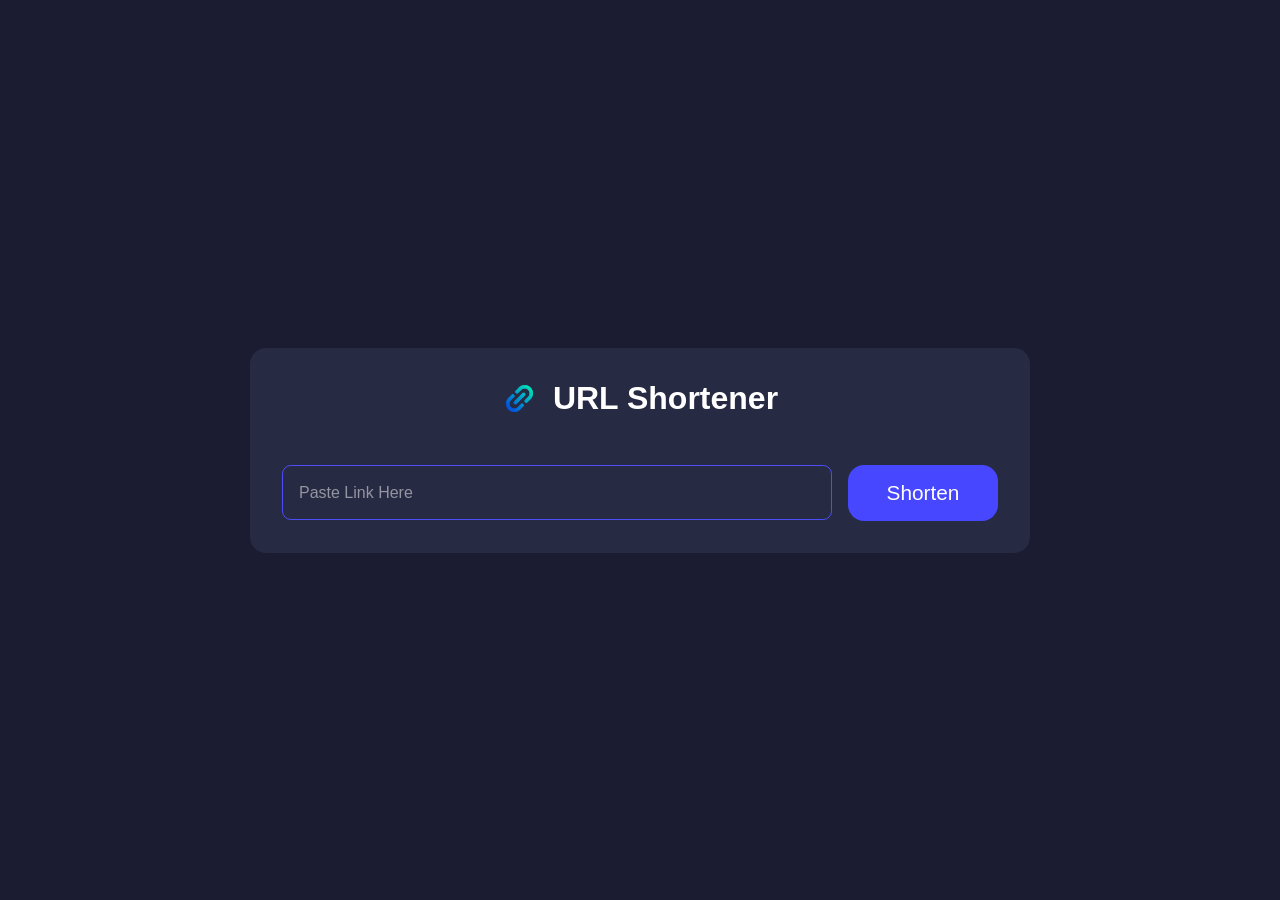
<file: Day010-Url-Shortner/index.html>
<!DOCTYPE html>
<html lang="en">
<head>
    <meta charset="UTF-8">
    <meta name="viewport" content="width=device-width, initial-scale=1.0">
    <title>URL Shortner</title>
    <link rel="shortcut icon" href="assets/link.png" "image/x-icon">
    <link rel="stylesheet" href="style.css">
</head>
<body>
    <main>
        <div class="container">
            <div class="logo">
                <img src="assets/link.png" alt="">
                <h1>URL Shortener</h1>
            </div>
            
            <div class="input">
                <input type="text" placeholder="Paste Link Here" id="url-input">
                <button id="shorten-btn">Shorten</button>
            </div>

            <div class="result">
                <a href="" id="shortenedUrl-link" target="_blank"> <!--shortened URL--> </a>
                <button id="copy-btn">
                    <img src="assets/copy.png" alt="copy-icon">
                </button>
            </div>
        </div>
        
    </main>

    <script src="script.js"></script>
</body>
</html>
</file>
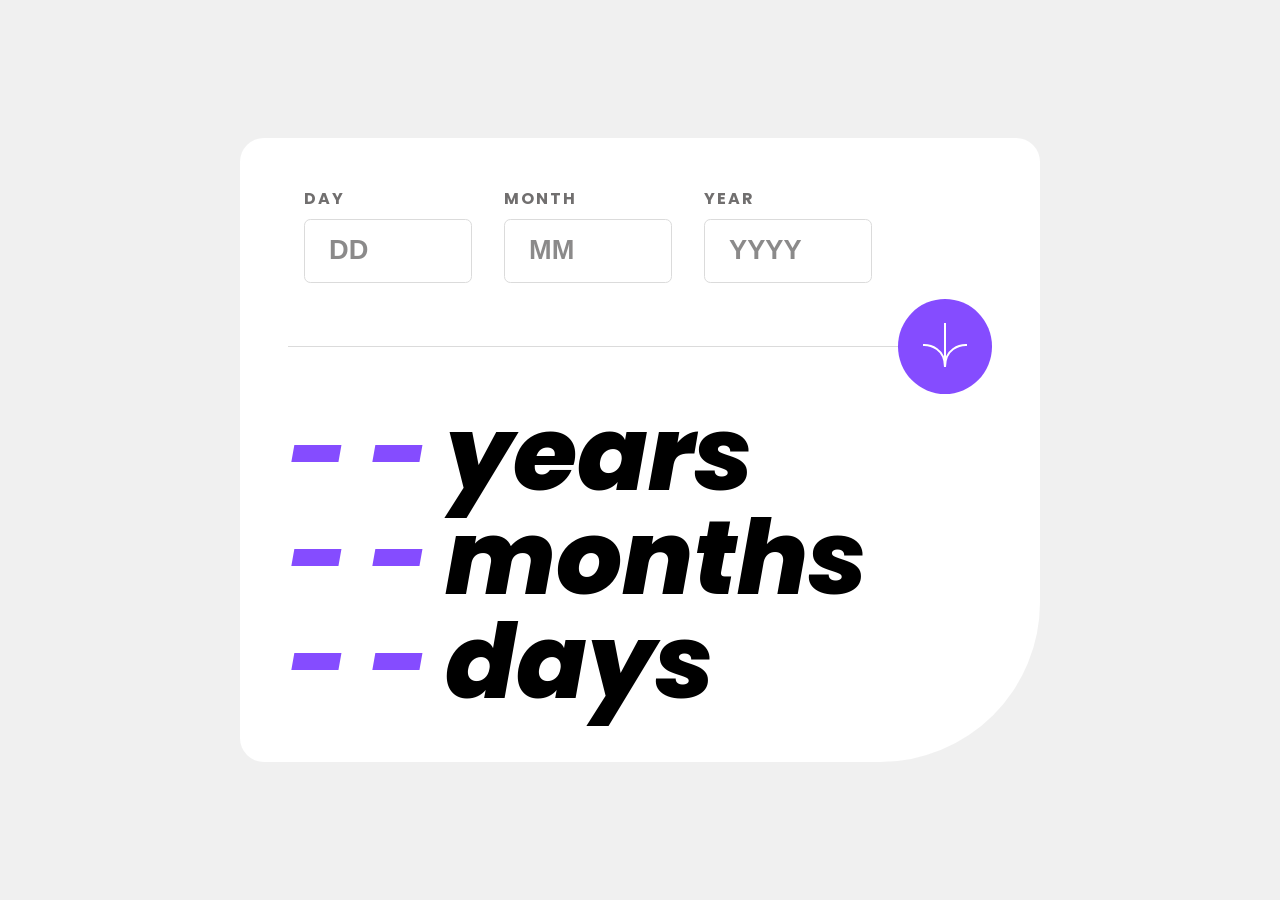
<file: Day08-Age-Calculator-App/index.html>
<!DOCTYPE html>
<html lang="en">
<head>
  <meta charset="UTF-8">
  <meta name="viewport" content="width=device-width, initial-scale=1.0"> <!-- displays site properly based on user's device -->

  <link rel="icon" type="image/png" sizes="32x32" href="./assets/images/favicon-32x32.png">

  <link rel="stylesheet" href="style/style.css">
  
  <title>Frontend Mentor | Age calculator app</title>
</head>
<body>
  <div class="card">
    <div class="input-groups">
      <div class="input-group">
        <label for="day" id="day-label">DAY</label>
        <input type="number"  id="day" placeholder="DD" minlength="1" maxlength="2">
        <span class="error" id="day-error"></span>
      </div>
      <div class="input-group">
        <label for="month" id="month-label">MONTH</label>
        <input type="number"  id="month" placeholder="MM" minlength="1" maxlength="2">
        <span class="error" id="month-error"></span>
      </div>
      <div class="input-group">
        <label for="year" id="year-label">YEAR</label>
        <input type="number"  id="year" placeholder="YYYY" minlength="4" maxlength="4">
        <span class="error" id="year-error"></span>
      </div>
    </div>
    <div class="button">
      <div class="line"></div>
      <button id="calculate-btn"><img src="assets/images/icon-arrow.svg" alt=""></button>
    </div>
    <div class="results">
      <span><span id="years-result" class="result">- -</span>years</span>
      <span><span id="months-result" class="result">- -</span>months</span>
      <span><span id="days-result"  class="result">- -</span>days</span>
    </div>
  </div>
  <script src="script/index.js"></script>
</body>
</html>
</file>
<file: Day010-Url-Shortner/style.css>
*{
    margin: 0;
    padding: 0;
    box-sizing: border-box;
}

body{
    background-color: rgb(27, 27, 50);
    display: grid;
    place-items: center;
    min-height: 100vh;
    font-family: Arial, Helvetica, sans-serif;
}
main{
    width: 100%;
    display: flex;
    flex-direction: column;
    justify-content: center;
    align-items: center;
    padding: 1rem;
    
}
.container{
    width: 100%;
    background-color: rgba(57, 64, 92, 0.411);
    max-width: 780px;
    display: flex;
    flex-direction: column;
    align-items: center;
    color: white;
    justify-content: center;
    gap: 3rem;
    padding: 2em;
    border-radius: 1rem;
}
.logo{
    display: flex;
    align-items: center;
    justify-content: center;
    gap: 1rem;

}
.logo img {
    width: 35px;
}
.input{
    display: flex;
    width: 100%;
    justify-content: center;
    align-items: center;
    gap: 1rem;
}

input{
    width: 100%;
    max-width: 5000px;
    padding: 1rem;
    border-radius: .5em;
    font-size: 1.1rem;
    color: white;
    background: transparent;
    border: 1px solid rgb(77, 77, 250);
}
input::placeholder{
    color: rgba(255, 255, 255, 0.5);
    font-size: 1rem;
}

input:focus{
    outline: 2px solid rgb(36, 84, 240);
}
#shorten-btn{
    width: 100%;
    max-width: 150px;
    padding: 1rem;
    font-size: 1.3rem;
    cursor: pointer;
    background-color: rgb(71, 71, 255);
    color: white;
    border: none;
    border-radius: 1rem;
}

#shorten-btn:hover{
     background-color: rgb(110, 110, 252);
}

#shorten-btn:active{
     background-color: rgb(64, 64, 241);
}

.result{
    width: 100%;
    max-width: 550px;
    display: none;
    align-items: center;
    justify-content: space-between;
    border-radius: .8rem;
    padding: 1rem;
    border: 1px solid rgb(77, 77, 250);
    background: transparent;

}

#shortenedUrl-link{
    color: white;
    font-size: 1.3rem;
}
#shortenedUrl-link:hover{
    color: rgb(36, 84, 240);
}

#copy-btn{
    background-color: transparent;
    color: white;
    font-size: 1.2rem;
    cursor: pointer;
    border: none;
}

#copy-btn img{
    width: 30px;
}
</file>
<file: Day08-Age-Calculator-App/style/style.css>
@import url('https://fonts.googleapis.com/css2?family=Barlow+Condensed:ital,wght@0,100;0,200;0,300;0,400;0,500;0,600;0,700;0,800;0,900;1,100;1,200;1,300;1,400;1,500;1,600;1,700;1,800;1,900&family=Karla:ital,wght@0,200..800;1,200..800&family=Manrope:wght@200..800&family=Overpass:ital,wght@0,100..900;1,100..900&family=Plus+Jakarta+Sans:ital,wght@0,200..800;1,200..800&family=Poppins:ital,wght@0,100;0,200;0,300;0,400;0,500;0,600;0,700;0,800;0,900;1,100;1,200;1,300;1,400;1,500;1,600;1,700;1,800;1,900&family=Red+Hat+Text:ital,wght@0,300..700;1,300..700&family=Work+Sans:ital,wght@0,100..900;1,100..900&display=swap');
:root{
    --Purple-500: hsl(259, 100%, 65%);
    --Red-400: hsl(0, 100%, 67%);
    --White: hsl(0, 100%, 100%);
    --Grey-100: hsl(0, 0%, 94%);
    --Grey-200: hsl(0, 0%, 86%);
    --Grey-500: hsl(0, 1%, 44%);
    --Black: hsl(0, 0%, 0%);


}

*{
    margin: 0;
    padding: 0;
    box-sizing: border-box;
}

body{
    display: grid;
    place-items: center;
    min-height: 100vh;
    font-family:  "Poppins", sans-serif;
    background: var(--Grey-100);
}
.card{
    width: 100%;
    max-width: 50rem;
    padding: 3rem;
    background: var(--White);
    border-radius: 1.5rem 1.5rem 10rem 1.5rem;
    display: flex;
    flex-direction: column;
    gap: .5rem;
}
.input-groups{
    display: flex;
    gap: 1rem;
    width: 100%;
}
.input-group{
    display: flex;
    flex-direction: column;
    gap: .5rem;
    margin-left: 1rem;
}
label{
    color: var(--Grey-500);
    font-size: 1rem;
    font-weight: bold;
    letter-spacing: 2px;
}
input{
    width: 100%;
    max-width: 10.5rem;
    height: 4rem;
    border: 1px solid var(--Grey-200);
    font-size: 1.5rem;
    font-weight: 900;
    border-radius: .4rem;
    color: black;
    text-align: left;
    padding: 1.5rem;
    cursor: pointer;
    transition: all 0.25s ease;
}
input::placeholder{
    font-size: 1.7rem;
    font-weight: 800;
    color: hsla(0, 1%, 44%, 0.815);
    text-align: left;
    width: 100%;
}
input:focus {
  outline: 2px solid var(--Purple-500);
  border: 1px solid var(--Grey-200);
}
input:hover{
    outline: 1px solid var(--Purple-500);
    border-color: var(--Purple-500);
}
input[type="number"] {
  -moz-appearance: textfield;
}

input[type="number"]::-webkit-outer-spin-button,
input[type="number"]::-webkit-inner-spin-button {
  -webkit-appearance: none;
  margin: 0;
}
.error{
    color: rgb(238, 74, 9);
    font-style: italic;
}
.error-input{
    border-color: rgb(238, 74, 9);
}
.button{
    display: flex;
    align-items: center;
    justify-content: center;
}
.line {
  height: 1px;
  width: 100%;
  background-color: var(--Grey-200);
}
button{
    background: var(--Purple-500);
    padding: 1.5rem;
    border-radius: 50%;
    border: none;
    cursor: pointer;
    transition: all 0.25s ease;
}
button:hover{
    background: var(--Black);
}
button:active{
    background: var(--Purple-500);
}
.results{
    display: flex;
    flex-direction: column;
}
.results span{
    font-size: 6.5rem;
    font-weight: 800;
    font-style: italic;
    line-height: 1;
    
}
.result{
    color: var(--Purple-500);
    margin-right: 1rem;
}

@media (max-width: 767px) {
  body{
    padding: 1rem;
  }
  .card{
    border-radius: 2rem 2rem 8rem 2rem ;
    gap: 6rem;
  }
  input{
    padding: 1rem;
  }
  button{
    position: absolute;
    padding: 1rem;
  }

  .results span{
    font-size: 4rem;
  }
}

@media (min-width: 768px) { 
    body{
        padding: 2rem;
    }
}
</file>
